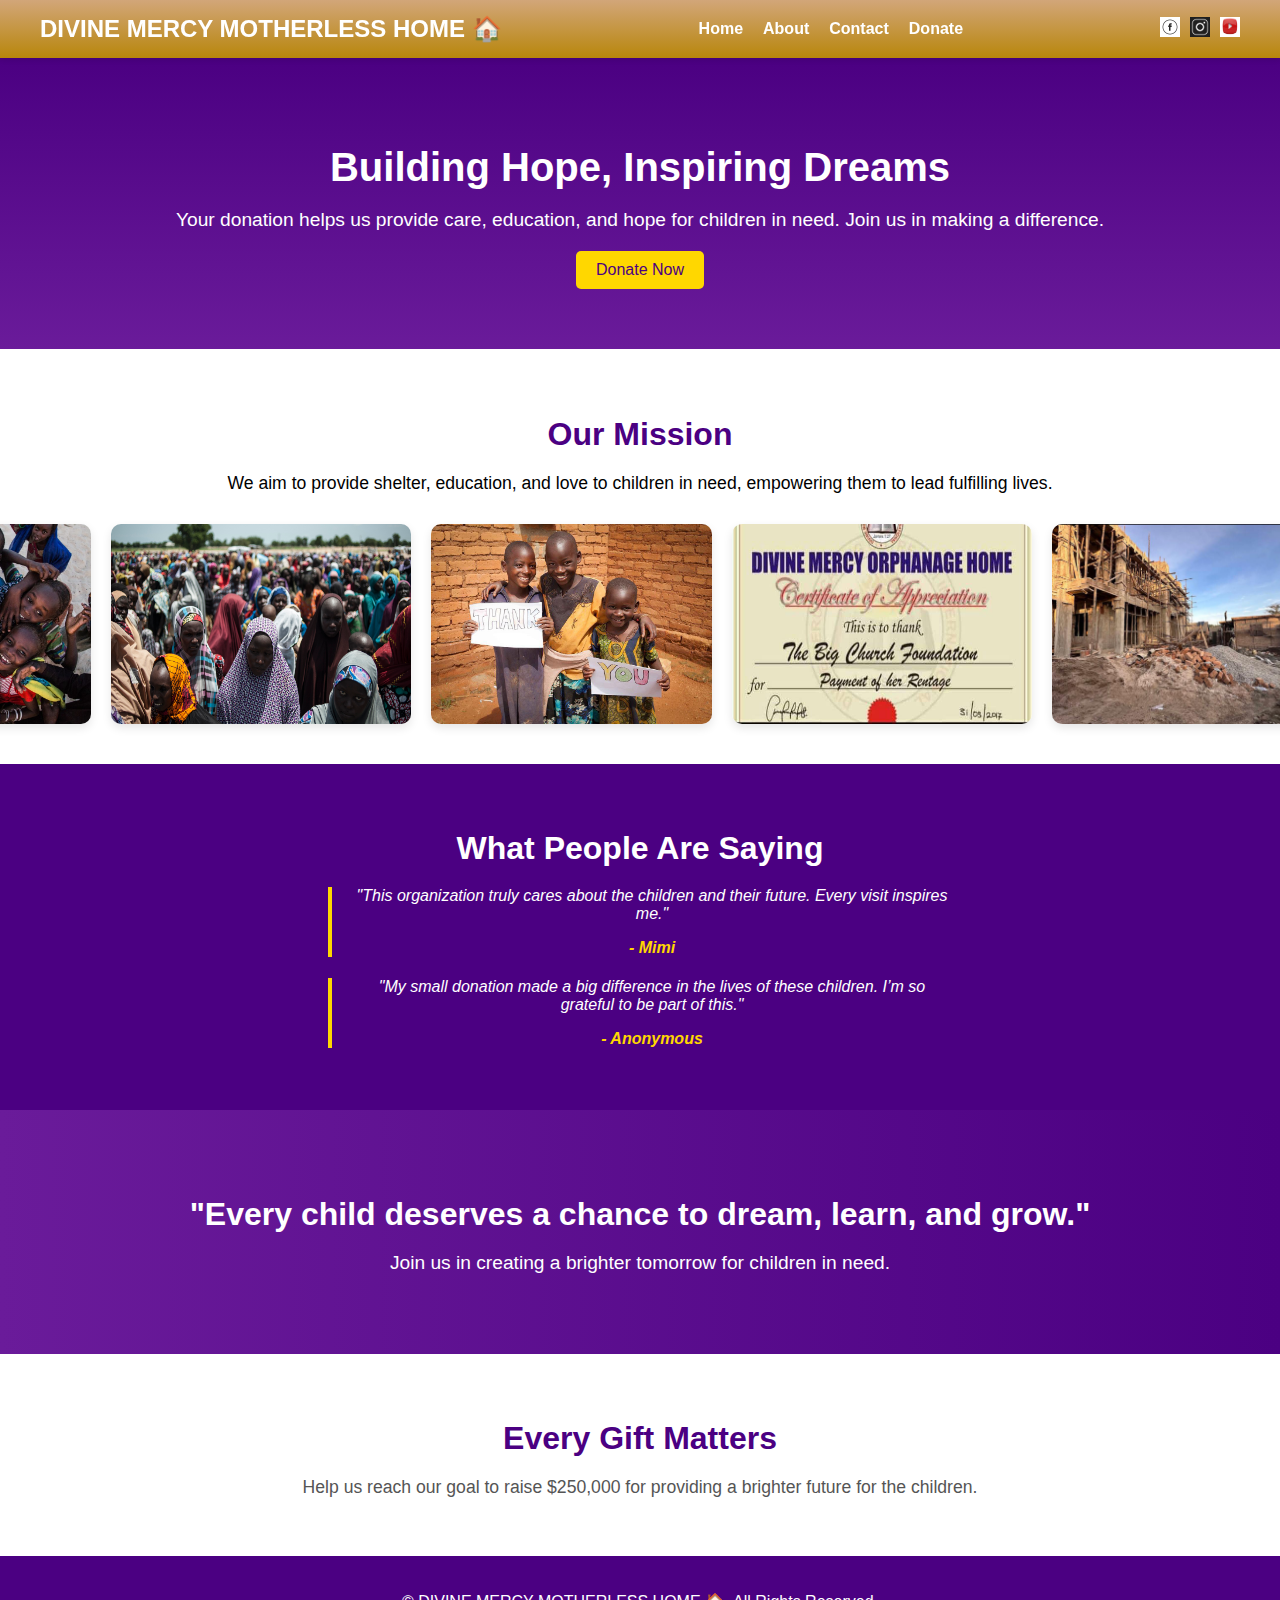
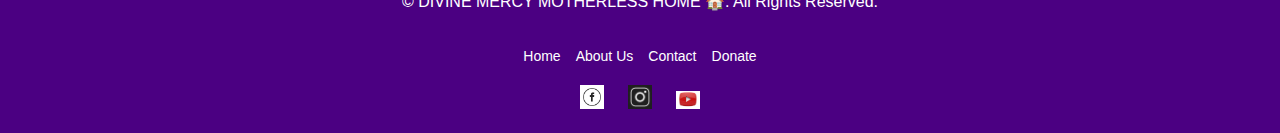
<file: index.html>
<!DOCTYPE html>
<html lang="en">
<head>
    <meta charset="UTF-8">
    <meta name="viewport" content="width=device-width, initial-scale=1.0">
    <title>Orphanage - Home</title>
    <link rel="stylesheet" href="css/home.css">
</head>
<body>
    
    <header>
        <nav>
            <div class="logo">DIVINE MERCY MOTHERLESS HOME 🏠</div>
            <ul class="nav-links">
                <li><a href="index.html">Home</a></li>
                <li>
                    <a href="about.html">About</a>
                    <div class="dropdown">
                        <a href="#mission">Mission</a>
                        <a href="#goals">Goals</a>
                    </div>
                </li>
                <li><a href="contact.html">Contact</a></li>
                <li><a href="donate.html">Donate</a></li>
            </ul>
            <div class="social-icons">
                <a href="#"><img src="images/facebook-icon.jpg" alt="Facebook"></a>
                <a href="#"><img src="images/instagram-icon.png" alt="Instagram"></a>
                <a href="#"><img src="images/youtube-icon.jpeg" alt="YouTube"></a>
            </div>
        </nav>
    </header>
    

    
    <main>
        
        <section class="hero">
            <div class="hero-content">
                <h1>Building Hope, Inspiring Dreams</h1>
                <p>Your donation helps us provide care, education, and hope for children in need. Join us in making a difference.</p>
                <button onclick="scrollToDonate()">Donate Now</button>
            </div>
        </section>

        
        <section class="mission-section">
            <div class="mission-content">
                <h2>Our Mission</h2>
                <p>We aim to provide shelter, education, and love to children in need, empowering them to lead fulfilling lives.</p>
                <div class="mission-images">
                    <img src="images/north2.jpg" alt="Children playing">
                    <img src="images/north3.jpg" alt="Children learning">
                    <img src="images/pic2.jpg" alt="Children playing">
                    <img src="images/pic1.jpg" alt="Children learning">
                    <img src="images/pic4.jpg" alt="Children learning">
                    <img src="images/pic5.jpg" alt="Children learning">
                </div>
            </div>
        </section>

        
        <section class="testimonials">
            <h2>What People Are Saying</h2>
            <div class="testimonial">
                <p>"This organization truly cares about the children and their future. Every visit inspires me."</p>
                <h4>- Mimi</h4>
            </div>
            <div class="testimonial">
                <p>"My small donation made a big difference in the lives of these children. I’m so grateful to be part of this."</p>
                <h4>- Anonymous</h4>
            </div>
        </section>

        
        <section class="quote-section">
            <div class="quote-content">
                <h2>"Every child deserves a chance to dream, learn, and grow."</h2>
                <p>Join us in creating a brighter tomorrow for children in need.</p>
            </div>
        </section>

        
        <section class="cta">
            <h2>Every Gift Matters</h2>
            <p>Help us reach our goal to raise $250,000 for providing a brighter future for the children.</p>
        </section>
    </main>

    
    <footer>
        <div class="footer-content">
            <p>&copy; DIVINE MERCY MOTHERLESS HOME 🏠. All Rights Reserved.</p>
            <ul class="footer-links">
                <li><a href="index.html">Home</a></li>
                <li><a href="about.html">About Us</a></li>
                <li><a href="contact.html">Contact</a></li>
                <li><a href="donate.html">Donate</a></li>
            </ul>
            <div class="social-icons">
                <a href="#"><img src="images/facebook-icon.jpg" alt="Facebook"></a>
                <a href="#"><img src="images/instagram-icon.png" alt="Instagram"></a>
                <a href="#"><img src="images/youtube-icon.jpeg" alt="YouTube"></a>
            </div>
        </div>
    </footer>

    <script src="js/home.js"></script>
</body>
</html>
</file>
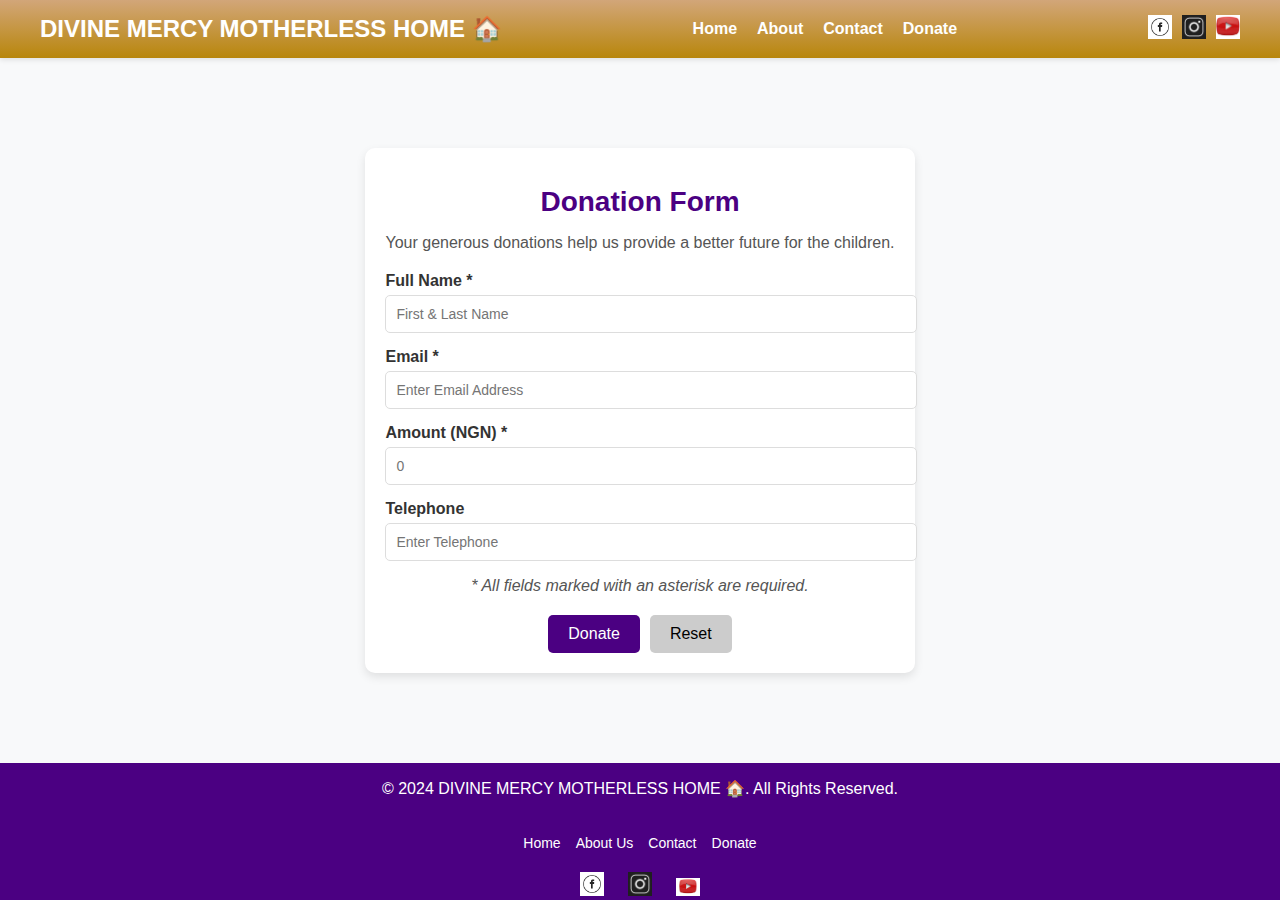
<file: donate.html>
<!DOCTYPE html>
<html lang="en">
<head>
    <meta charset="UTF-8">
    <meta name="viewport" content="width=device-width, initial-scale=1.0">
    <title>Donate</title>
    <link rel="stylesheet" href="css/donate.css">
</head>
<body>
    
    <header>
        <nav>
            <div class="logo">DIVINE MERCY MOTHERLESS HOME 🏠</div>
            <ul class="nav-links">
                <li><a href="index.html">Home</a></li>
                <li><a href="about.html">About</a></li>
                <li><a href="contact.html">Contact</a></li>
                <li><a href="donate.html">Donate</a></li>
            </ul>
            <div class="social-icons">
                <a href="#"><img src="images/facebook-icon.jpg" alt="Facebook"></a>
                <a href="#"><img src="images/instagram-icon.png" alt="Instagram"></a>
                <a href="#"><img src="images/youtube-icon.jpeg" alt="YouTube"></a>
            </div>
        </nav>
    </header>

    
    <main>
        <section class="donation-section">
            <h1>Donation Form</h1>
            <p>Your generous donations help us provide a better future for the children.</p>
            <form id="donation-form">
                <div class="form-group">
                    <label for="full-name">Full Name *</label>
                    <input type="text" id="full-name" name="full-name" placeholder="First & Last Name" required>
                </div>
                <div class="form-group">
                    <label for="email">Email *</label>
                    <input type="email" id="email" name="email" placeholder="Enter Email Address" required>
                </div>
                <div class="form-group">
                    <label for="amount">Amount (NGN) *</label>
                    <input type="number" id="amount" name="amount" placeholder="0" required>
                </div>
                <div class="form-group">
                    <label for="telephone">Telephone</label>
                    <input type="tel" id="telephone" name="telephone" placeholder="Enter Telephone">
                </div>
                <div class="form-note">
                    <p><em>* All fields marked with an asterisk are required.</em></p>
                </div>
                
                <div class="form-actions">
                    <button type="button" class="donate-button" id="donate-button">Donate</button>

                    <button type="reset" class="reset-button">Reset</button>
                </div>
            </form>
        </section>
    </main>

    
    <footer>
        <div class="footer-content">
            <p>&copy; 2024 DIVINE MERCY MOTHERLESS HOME 🏠. All Rights Reserved.</p>
            <ul class="footer-links">
                <li><a href="index.html">Home</a></li>
                <li><a href="about.html">About Us</a></li>
                <li><a href="contact.html">Contact</a></li>
                <li><a href="donate.html">Donate</a></li>
            </ul>
            <div class="social-icons">
                <a href="#"><img src="images/facebook-icon.jpg" alt="Facebook"></a>
                <a href="#"><img src="images/instagram-icon.png" alt="Instagram"></a>
                <a href="#"><img src="images/youtube-icon.jpeg" alt="YouTube"></a>
            </div>
        </div>
    </footer>
    <script src="js/donate.js"></script>
</body>
</html>
</file>
<file: css/home.css>
/* General Styles */
/* Navigation Bar */
/* Header */
header {
    background: linear-gradient(to bottom, #d2a679, #b8860b);
    padding: 15px 0;
    position: sticky;
    top: 0;
    z-index: 1000;
    box-shadow: 0 2px 5px rgba(0, 0, 0, 0.1);
}

header nav {
    display: flex;
    justify-content: space-between;
    align-items: center;
    max-width: 1200px;
    margin: 0 auto;
    padding: 0 20px;
}

header .logo {
    font-size: 1.5rem;
    font-weight: bold;
    color: white;
    text-transform: uppercase;
}

header .nav-links {
    display: flex;
    gap: 20px;
    list-style: none;
    padding: 0;
    margin: 0;
}

header .nav-links li {
    position: relative;
}

header .nav-links li a {
    text-decoration: none;
    color: white;
    font-size: 16px;
    font-weight: bold;
    transition: color 0.3s ease;
}

header .nav-links li a:hover {
    color: #4b0082; /* Purple hover effect */
}

/* Dropdown Menu */
header .nav-links li .dropdown {
    display: none;
    position: absolute;
    background: white;
    color: #333;
    min-width: 150px;
    top: 35px;
    left: 0;
    box-shadow: 0 2px 5px rgba(0, 0, 0, 0.1);
    border-radius: 5px;
    overflow: hidden;
}

header .nav-links li:hover .dropdown {
    display: block;
}

header .nav-links li .dropdown a {
    display: block;
    padding: 10px 15px;
    text-decoration: none;
    color: #4b0082;
    font-size: 14px;
}

header .nav-links li .dropdown a:hover {
    background: #f0f0f0;
}

/* Social Media Icons */
header .social-icons {
    display: flex;
    gap: 10px;
}

header .social-icons a img {
    width: 20px;
    height: 20px;
    transition: transform 0.3s ease;
}

header .social-icons a img:hover {
    transform: scale(1.1);
}


/* Ensure consistent spacing */
body {
    margin: 0;
    padding: 0;
    font-family: Arial, sans-serif;
    background: #f8f9fa;
}


/* Hero Section */
/* Hero Section */
.hero {
    background: linear-gradient(to bottom, #4b0082, #6a1b9a);
    color: white;
    text-align: center;
    padding: 60px 20px;
}

.hero-content h1 {
    font-size: 2.5rem;
    margin-bottom: 10px;
}

.hero-content p {
    font-size: 1.2rem;
    margin-bottom: 20px;
}

.hero-content button {
    background: #ffd700;
    color: #4b0082;
    border: none;
    padding: 10px 20px;
    border-radius: 5px;
    font-size: 16px;
    cursor: pointer;
}

.hero-content button:hover {
    background: #ffc107;
}

/* Mission Section */
.mission-section {
    padding: 40px 20px;
    background: white;
    text-align: center;
}

.mission-content h2 {
    font-size: 2rem;
    color: #4b0082;
    margin-bottom: 20px;
}

.mission-content p {
    margin-bottom: 30px;
    font-size: 1.1rem;
}

.mission-images {
    display: flex;
    justify-content: center;
    gap: 20px;
}

.mission-images img {
    width: 300px;
    height: 200px;
    border-radius: 10px;
    box-shadow: 0 4px 10px rgba(0, 0, 0, 0.1);
}

/* Testimonials Section */
.testimonials {
    padding: 40px 20px;
    background: #4b0082;
    color: white;
    text-align: center;
}

.testimonials h2 {
    font-size: 2rem;
    margin-bottom: 20px;
}

.testimonial {
    margin: 20px auto;
    max-width: 600px;
    font-size: 1rem;
    font-style: italic;
    border-left: 4px solid #ffd700;
    padding-left: 20px;
}

.testimonial h4 {
    margin-top: 10px;
    font-weight: bold;
    color: #ffd700;
}

/* Quote Section */
.quote-section {
    background: linear-gradient(to right, #6a1b9a, #4b0082);
    color: white;
    text-align: center;
    padding: 60px 20px;
}

.quote-section h2 {
    font-size: 2rem;
    margin-bottom: 10px;
}

.quote-section p {
    font-size: 1.2rem;
}

/* CTA Section */
.cta {
    padding: 40px 20px;
    text-align: center;
    background: white;
}

.cta h2 {
    font-size: 2rem;
    color: #4b0082;
    margin-bottom: 20px;
}

.cta p {
    font-size: 1.1rem;
    color: #555;
}

/* Footer */
footer {
    background: #4b0082;
    color: white;
    padding: 20px 0;
    text-align: center;
}

footer .footer-content {
    display: flex;
    flex-direction: column;
    align-items: center;
    gap: 20px;
}

footer .footer-links {
    display: flex;
    list-style: none;
    padding: 0;
    margin: 0;
    gap: 15px;
}

footer .footer-links li a {
    text-decoration: none;
    color: white;
    font-size: 14px;
}

footer .footer-links li a:hover {
    text-decoration: underline;
}

footer .social-icons img {
    width: 24px;
    margin: 0 10px;
    transition: transform 0.3s ease;
}

footer .social-icons img:hover {
    transform: scale(1.1);
}
</file>
<file: css/donate.css>
/* General Styling */
html, body {
    font-family: Arial, sans-serif;
    margin: 0;
    padding: 0;
    background: #f8f9fa;
    color: #333;
    height: 100%; /* Ensure the body and html take full height */
    display: flex;
    flex-direction: column;
}

/* Header */
header {
    background: linear-gradient(to bottom, #d2a679, #b8860b); /* Gold gradient */
    padding: 15px 0;
    position: sticky;
    top: 0;
    z-index: 1000;
    box-shadow: 0 2px 5px rgba(0, 0, 0, 0.1);
}

header nav {
    display: flex;
    justify-content: space-between;
    align-items: center;
    max-width: 1200px;
    margin: 0 auto;
    padding: 0 20px;
}

header .logo {
    font-size: 1.5rem;
    font-weight: bold;
    color: white;
    text-transform: uppercase;
}

header .nav-links {
    display: flex;
    gap: 20px;
    list-style: none;
    margin: 0;
    padding: 0;
}

header .nav-links li a {
    text-decoration: none;
    color: white;
    font-size: 16px;
    font-weight: bold;
    transition: color 0.3s ease;
}

header .nav-links li a:hover {
    color: #4b0082; /* Purple hover effect */
}

header .social-icons {
    display: flex;
    gap: 10px;
}

header .social-icons img {
    width: 24px;
    height: 24px;
    object-fit: cover;
    transition: transform 0.3s ease;
}

header .social-icons img:hover {
    transform: scale(1.1);
}

/* Main Section */
main {
    flex: 1; /* Push the footer to the bottom if there's not enough content */
    display: flex;
    justify-content: center;
    align-items: center;
    padding: 20px;
}

/* Donation Section */
.donation-section {
    max-width: 800px;
    margin: 0 auto;
    padding: 20px;
    background: white;
    border-radius: 10px;
    box-shadow: 0 4px 10px rgba(0, 0, 0, 0.1);
    text-align: center;
}

.donation-section h1 {
    font-size: 28px;
    color: #4b0082; /* Purple */
    margin-bottom: 10px;
}

.donation-section p {
    font-size: 16px;
    color: #555;
    margin-bottom: 20px;
}

.donation-section .form-group {
    margin-bottom: 15px;
    text-align: left;
}

.donation-section label {
    font-weight: bold;
    display: block;
    margin-bottom: 5px;
}

.donation-section input {
    width: 100%;
    padding: 10px;
    font-size: 14px;
    border: 1px solid #ddd;
    border-radius: 5px;
}

.donation-section .form-note {
    margin-top: 15px;
    font-size: 12px;
    color: #888;
}

.donation-section .form-actions {
    margin-top: 20px;
    display: flex;
    gap: 10px;
    justify-content: center;
}

.donation-section .donate-button {
    background: #4b0082;
    color: white;
    padding: 10px 20px;
    border: none;
    border-radius: 5px;
    font-size: 16px;
    cursor: pointer;
    transition: background 0.3s ease;
}

.donation-section .donate-button:hover {
    background: #6a1b9a;
}

.donation-section .reset-button {
    background: #ccc;
    color: black;
    padding: 10px 20px;
    border: none;
    border-radius: 5px;
    font-size: 16px;
    cursor: pointer;
    transition: background 0.3s ease;
}

.donation-section .reset-button:hover {
    background: #aaa;
}

/* Footer */
footer {
    background: #4b0082;
    color: white;
    padding: 0px 0;
    text-align: center;
    margin-top: auto; /* Pushes the footer to the bottom when content is short */
}

footer .footer-content {
    display: flex;
    flex-direction: column;
    align-items: center;
    gap: 20px;
}

footer .footer-links {
    display: flex;
    list-style: none;
    padding: 0;
    margin: 0;
    gap: 15px;
}

footer .footer-links li a {
    text-decoration: none;
    color: white;
    font-size: 14px;
}

footer .footer-links li a:hover {
    text-decoration: underline;
}

footer .social-icons img {
    width: 24px;
    margin: 0 10px;
    transition: transform 0.3s ease;
}

footer .social-icons img:hover {
    transform: scale(1.1);
}
/* Popup Container */
.popup-container {
    position: fixed;
    top: 0;
    left: 0;
    width: 100%;
    height: 100%;
    background: rgba(0, 0, 0, 0.5);
    display: flex;
    justify-content: center;
    align-items: center;
    z-index: 1000;
}

/* Popup Box */
.popup {
    background: white;
    padding: 20px;
    border-radius: 10px;
    box-shadow: 0 4px 10px rgba(0, 0, 0, 0.3);
    text-align: center;
    max-width: 400px;
    width: 90%;
}

.popup h2 {
    margin-bottom: 10px;
    color: #4b0082;
}

.popup p {
    margin: 10px 0;
    font-size: 16px;
}

.popup button {
    margin: 10px 5px;
    padding: 10px 20px;
    border: none;
    border-radius: 5px;
    cursor: pointer;
    font-size: 14px;
}

#confirm-payment {
    background: #4b0082;
    color: white;
}

#close-popup {
    background: #ccc;
}
</file>
